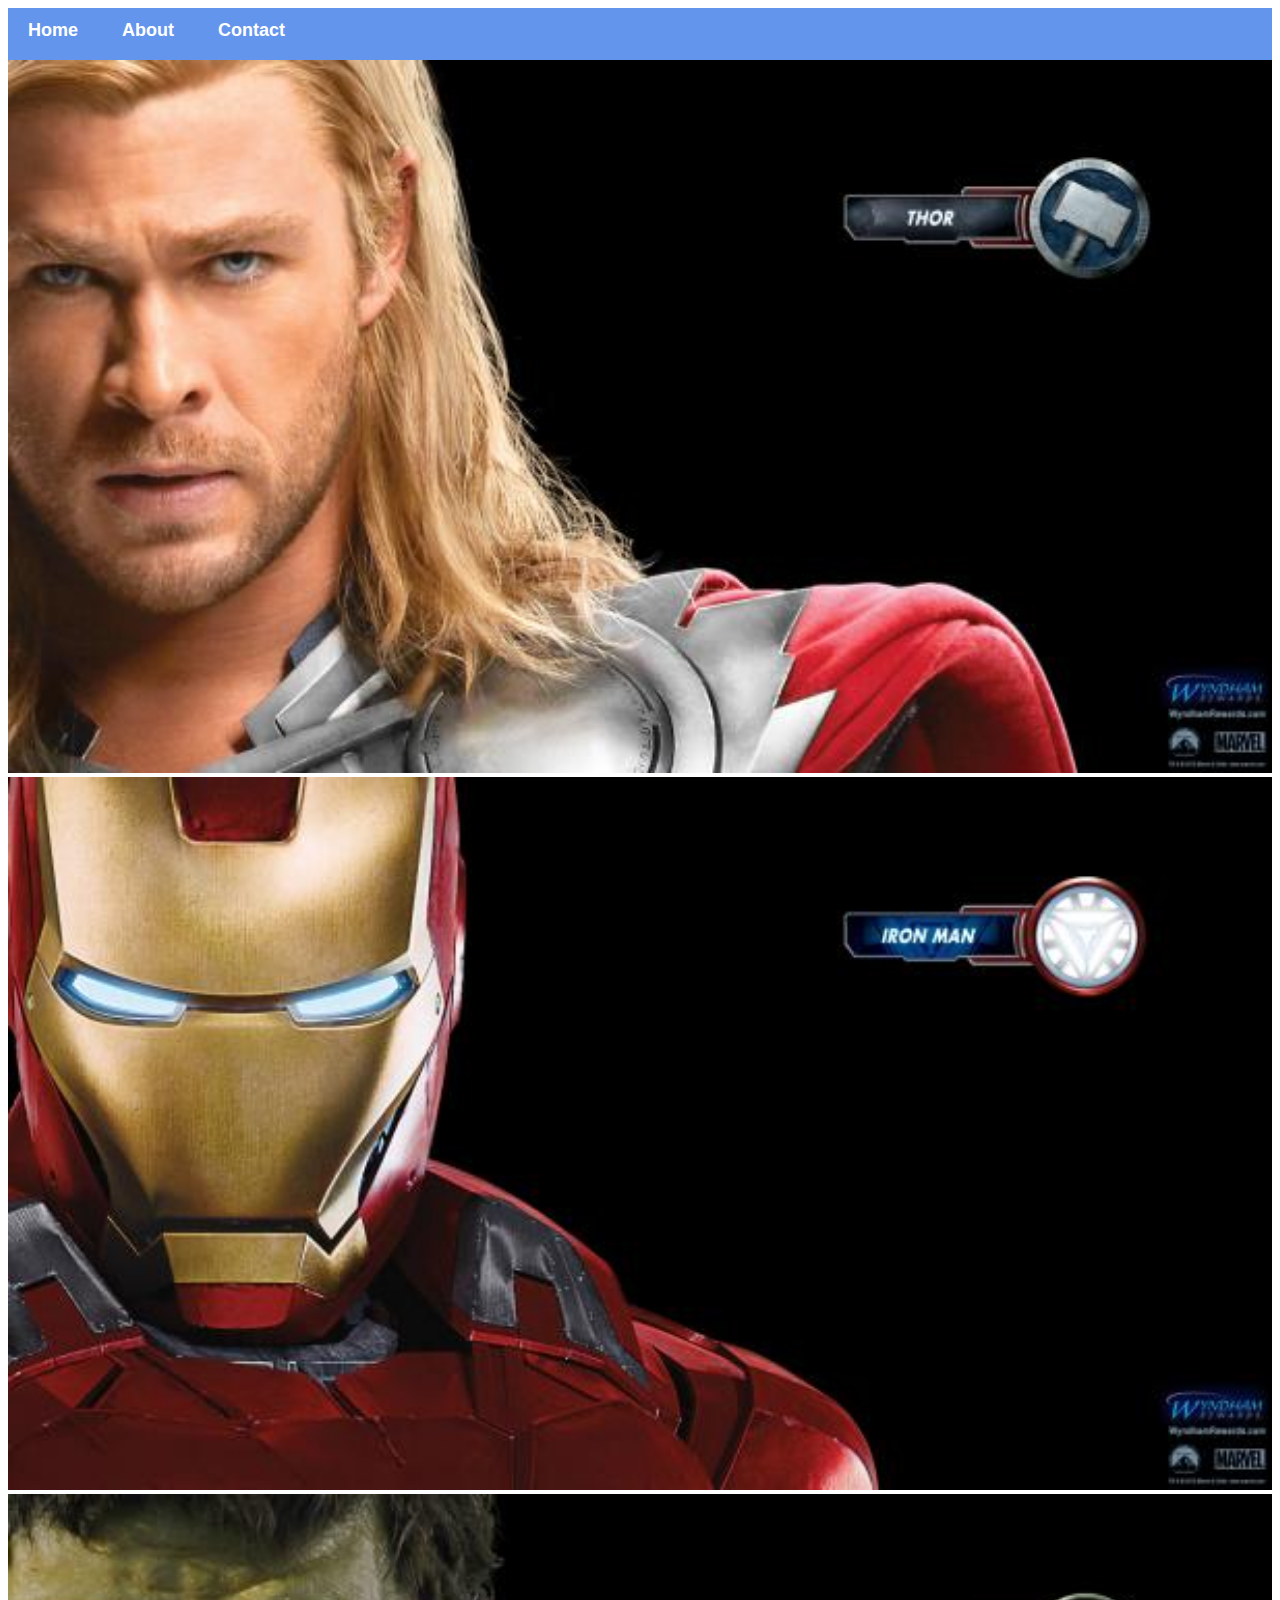
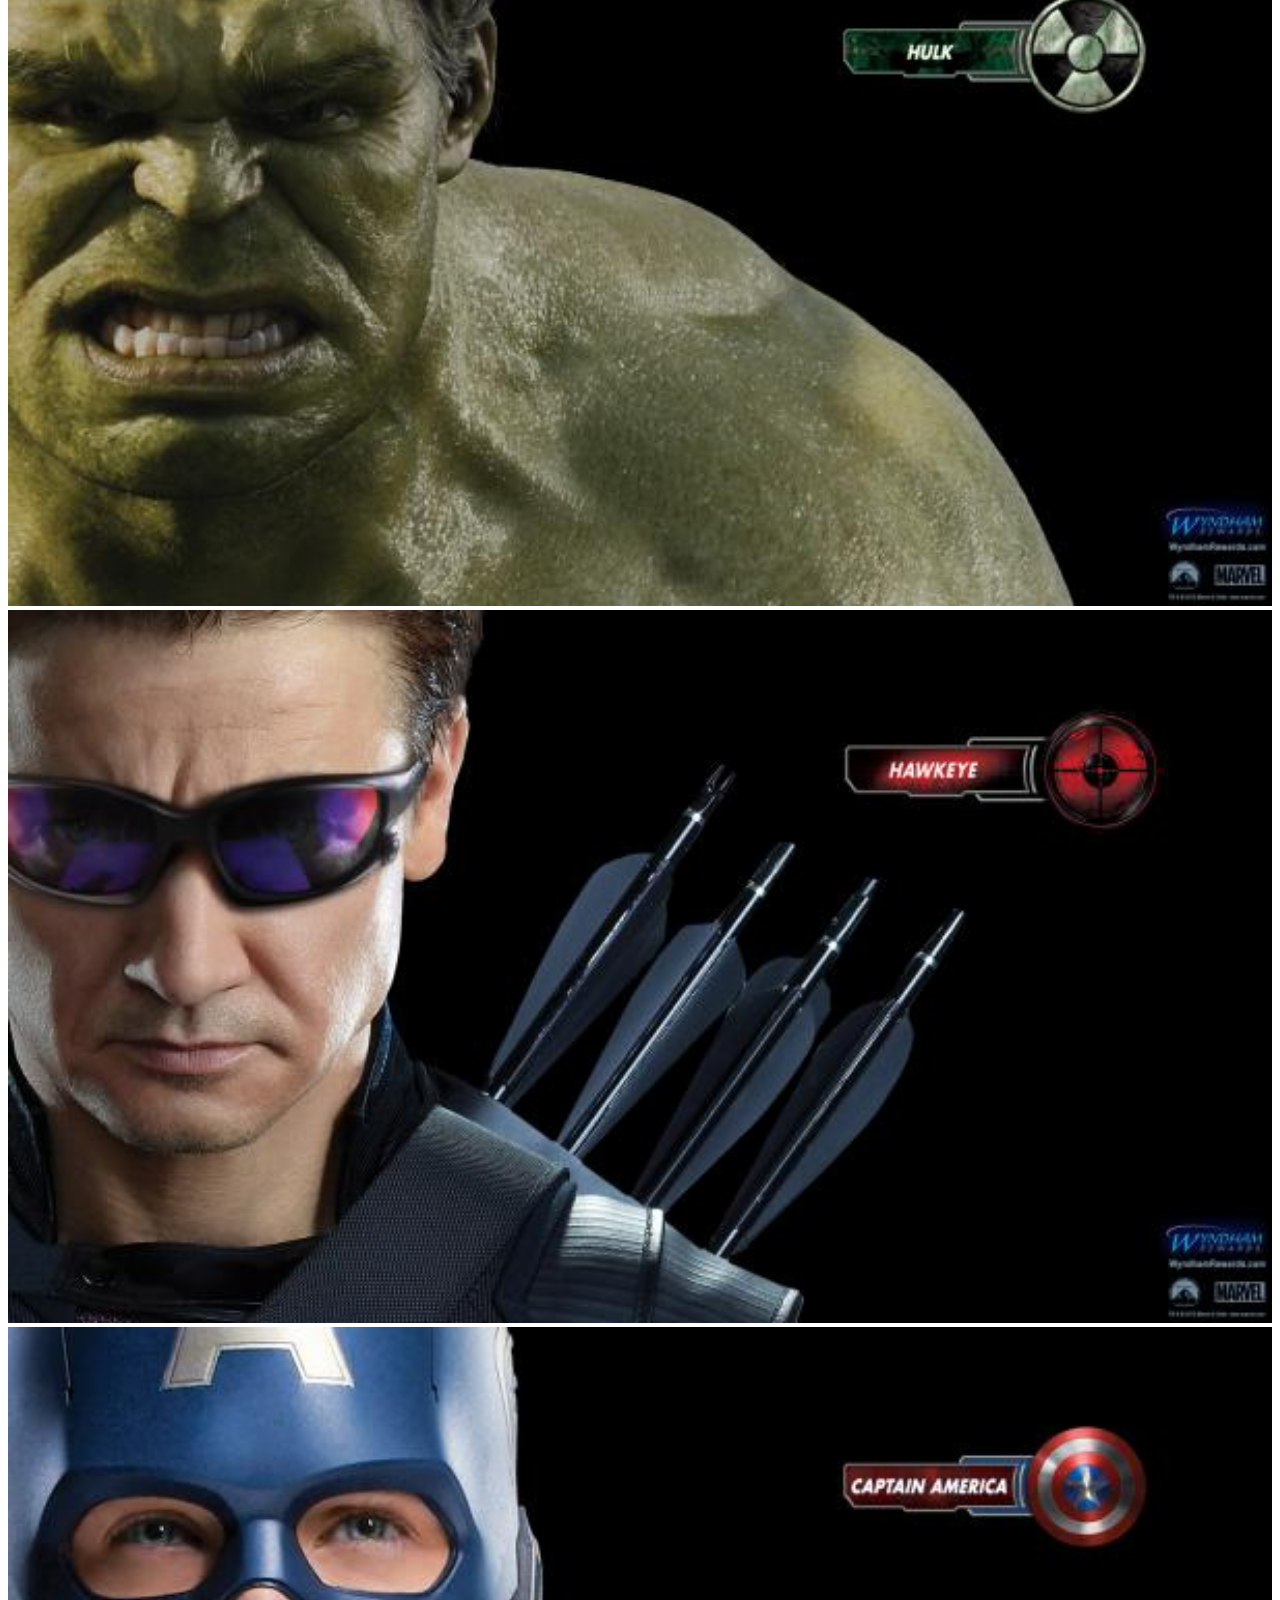
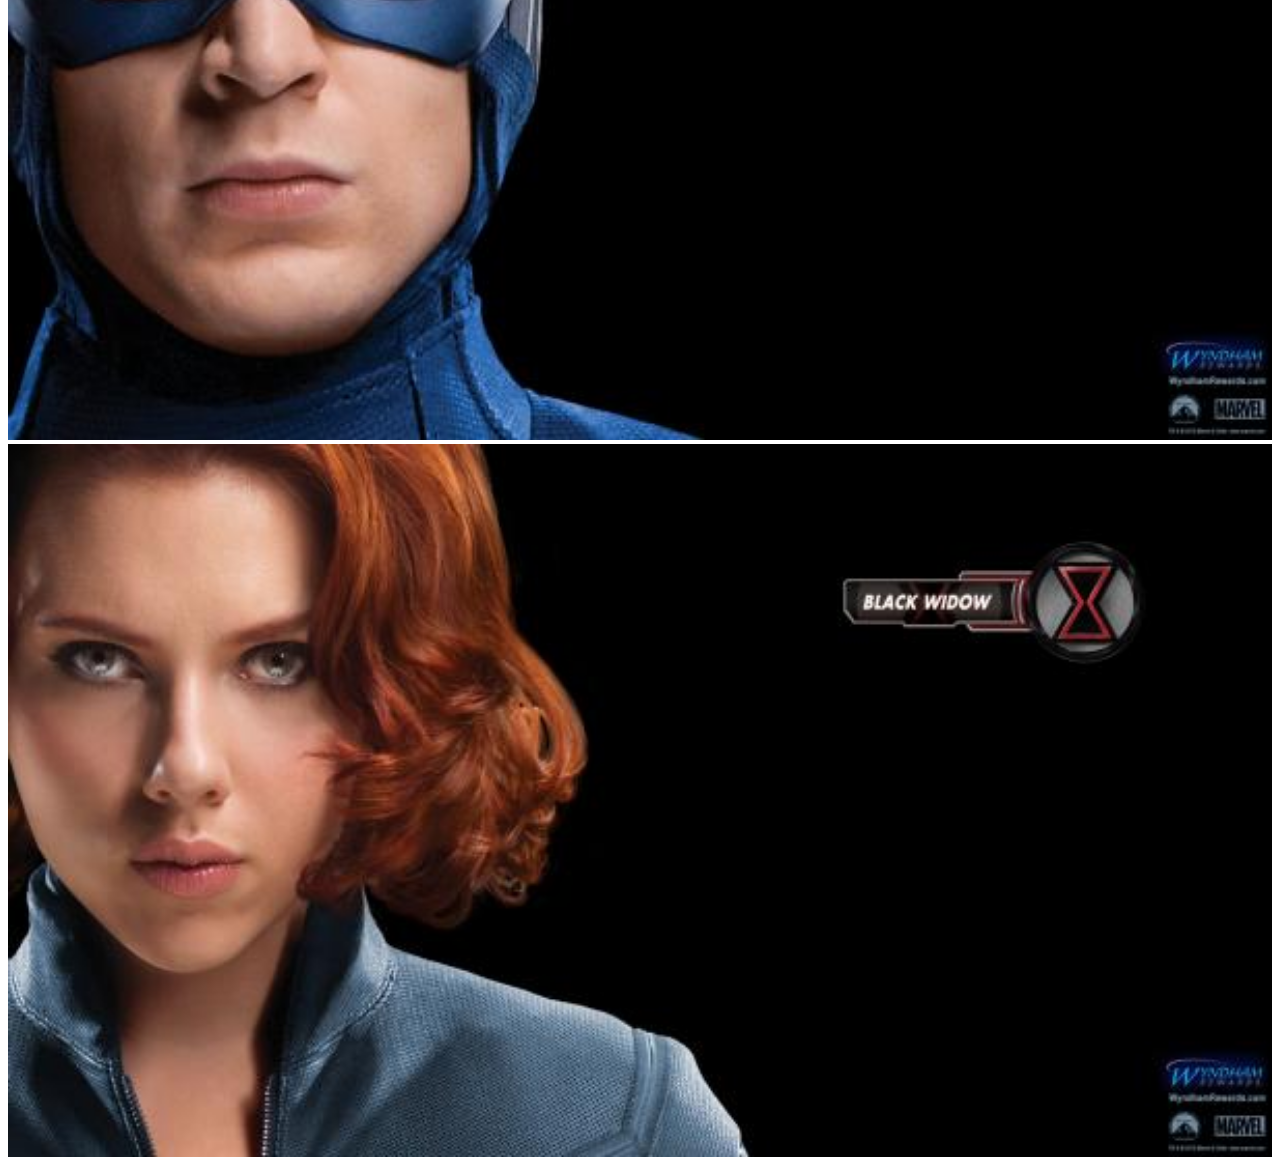
<file: Superhero App/index.html>
<!DOCTYPE html>
<html>
    <head>
         <link rel="stylesheet" href="style.css">
    </head>
    <body>
         <div id="menu">
            <a href="home.html">Home</a>
            <a href="about.html">About</a>
            <a href="contact.html">Contact</a>
         </div>
         <div class="gallery">
           <a href="avenger-1.html" ><img src="images/avengers_01.jpg" /></a>
           <a href="avenger-2.html" ><img src="images/avengers_02.jpg" /></a>
           <a href="avenger-3.html" ><img src="images/avengers_03.jpg" /></a>
           <a href="avenger-4.html" ><img src="images/avengers_04.jpg" /></a>
           <a href="avenger-5.html "><img src="images/avengers_05.jpg" /></a>
           <a href="avenger-6.html" ><img src="images/avengers_06.jpg" /></a>

         </div>
    </body>
</html>
</file>
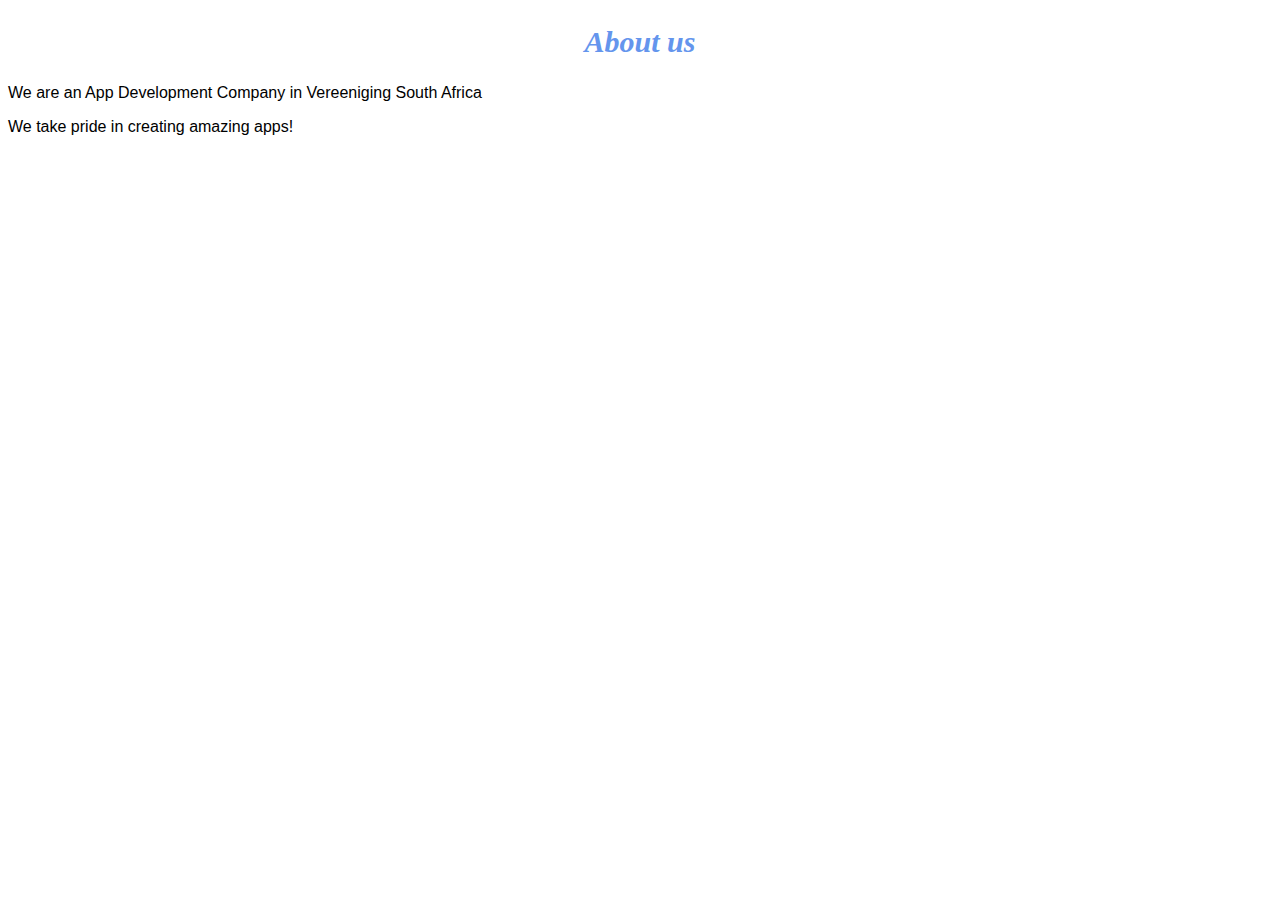
<file: Superhero App/about.html>
<!DOCTYPE html>
<html>
    <head>
         <link rel="stylesheet" href="style.css">
    </head>
     <body>
         <h2>About us</h2>
        <P>We are an App Development Company in Vereeniging South Africa</P>
        <P>We take pride in creating amazing apps!</P>

    </body>
</html>
</file>
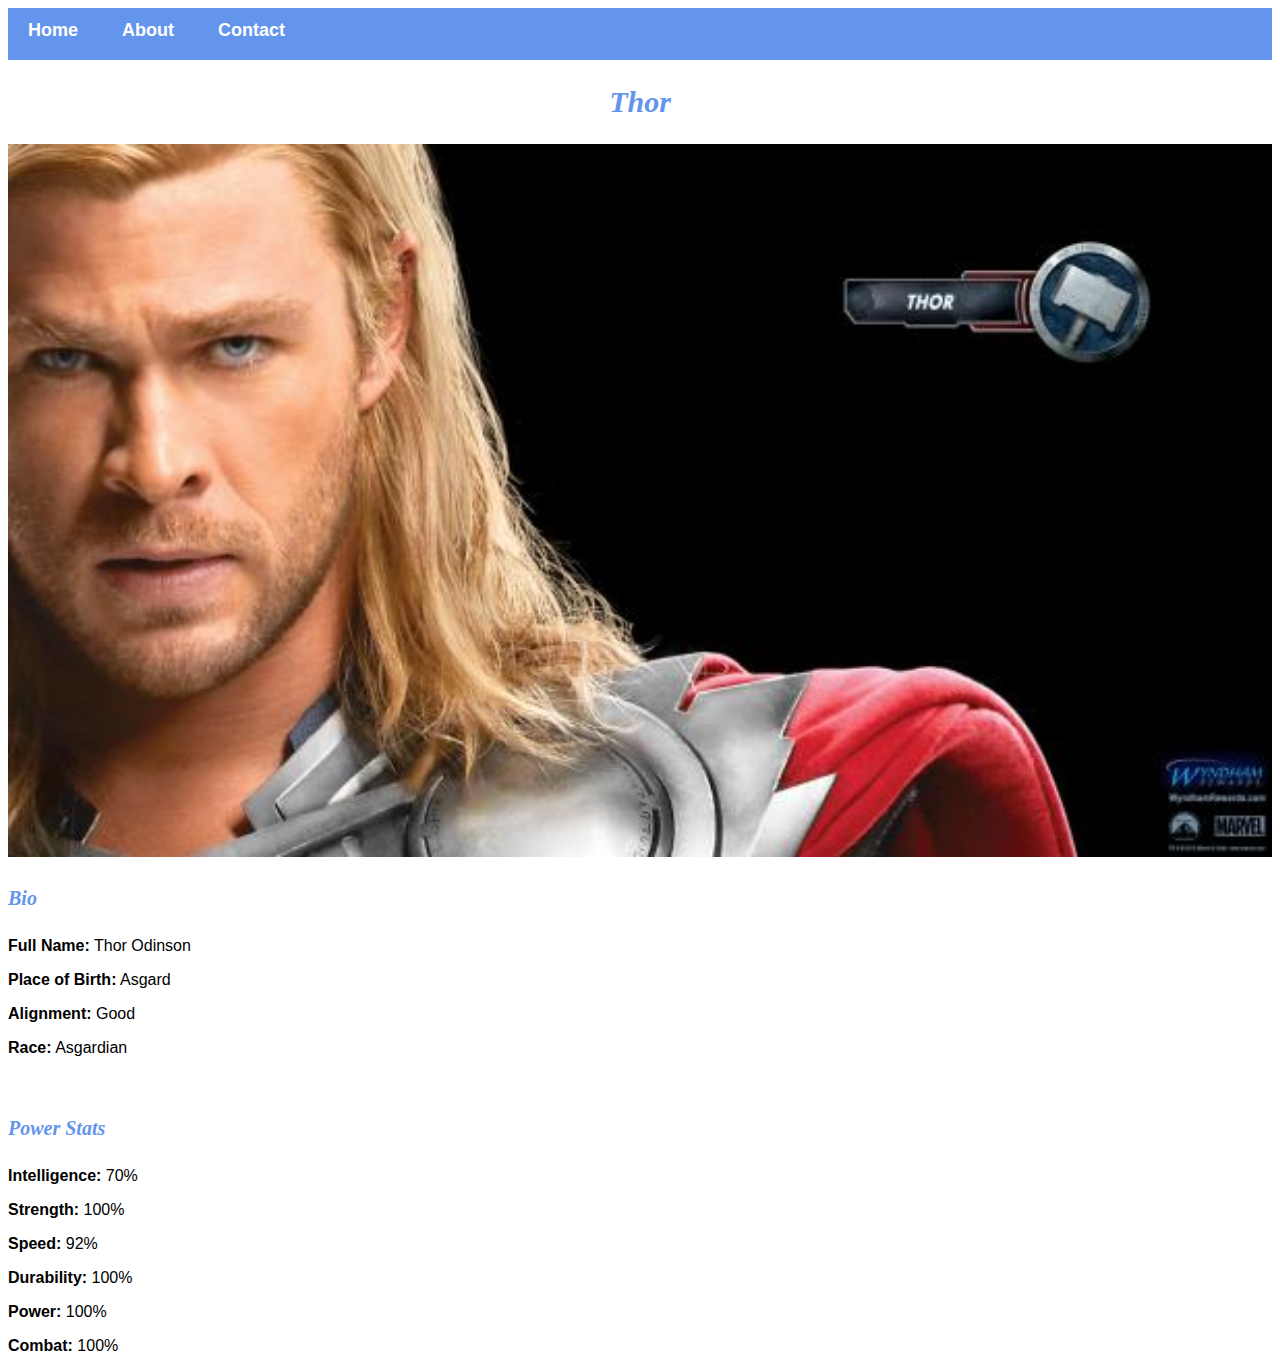
<file: Superhero App/avenger-1.html>
<!DOCTYPE html>
<html>
    <head>
         <link rel="stylesheet" href="style.css">
    </head>
     <body>
         <div id="menu">
            <a href="home.html">Home</a>
            <a href="about.html">About</a>
            <a href="contact.html">Contact</a>
         </div>
         <h2>Thor</h2>
         <div class="gallery">
            <img src="images/avengers_01.jpg" />
        </div>
        <h4>Bio</h4>
        <p><b>Full Name:</b> Thor Odinson</p>
        <p><b>Place of Birth:</b> Asgard</p>
        <p><b>Alignment:</b> Good</p>
        <p><b>Race:</b> Asgardian</p>
        <br/>
        <h4>Power Stats</h4>
        <P><b>Intelligence:</b> 70%</P>
        <p><b>Strength:</b> 100%</p>
        <P><b>Speed:</b> 92%</P>
        <P><b>Durability:</b> 100%</P>
        <P><b>Power:</b> 100%</P>
        <P><b>Combat:</b> 100%</P>
    </body>
</html>
</file>
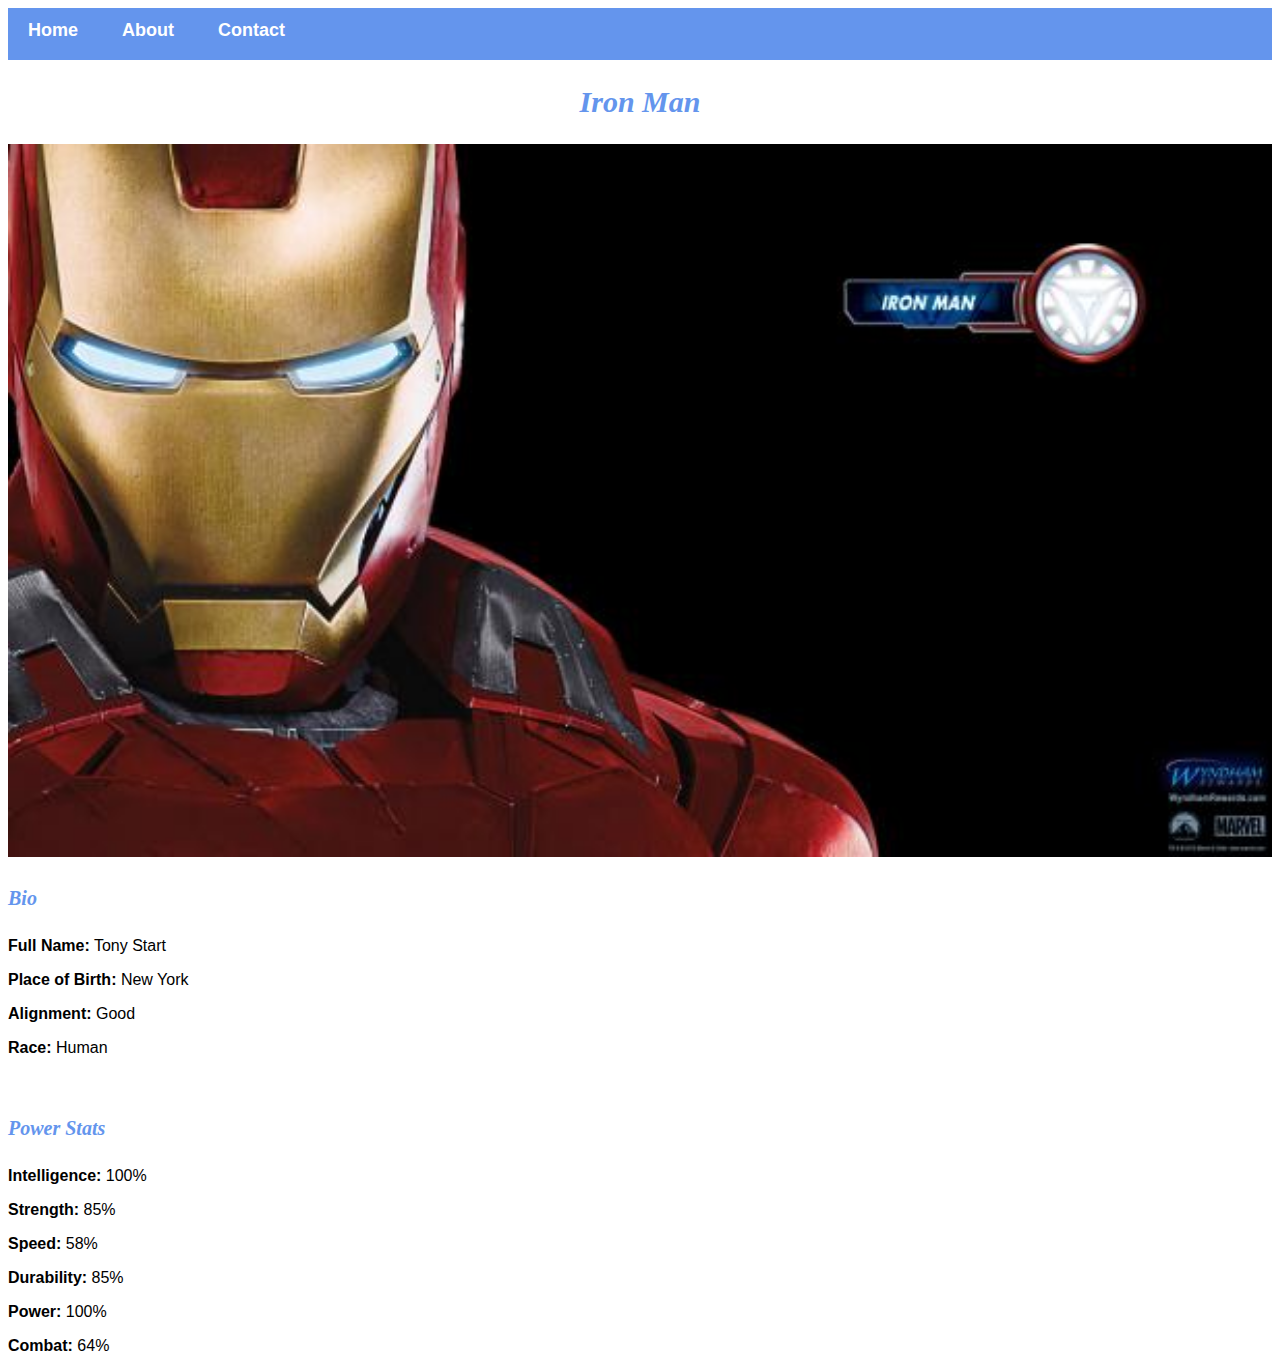
<file: Superhero App/avenger-2.html>
<!DOCTYPE html>
<html>
    <head>
         <link rel="stylesheet" href="style.css">
    </head>
     <body>
         <div id="menu">
            <a href="home.html">Home</a>
            <a href="about.html">About</a>
            <a href="contact.html">Contact</a>
         </div>
         <h2>Iron Man</h2>
         <div class="gallery">
            <img src="images/avengers_02.jpg" />
        </div>
        <h4>Bio</h4>
        <p><b>Full Name:</b> Tony Start</p>
        <p><b>Place of Birth:</b> New York</p>
        <p><b>Alignment:</b> Good</p>
        <p><b>Race:</b> Human</p>
        <br/>
        <h4>Power Stats</h4>
        <P><b>Intelligence:</b> 100%</P>
        <p><b>Strength:</b> 85%</p>
        <P><b>Speed:</b> 58%</P>
        <P><b>Durability:</b> 85%</P>
        <P><b>Power:</b> 100%</P>
        <P><b>Combat:</b> 64%</P>
    </body>
</html>
</file>
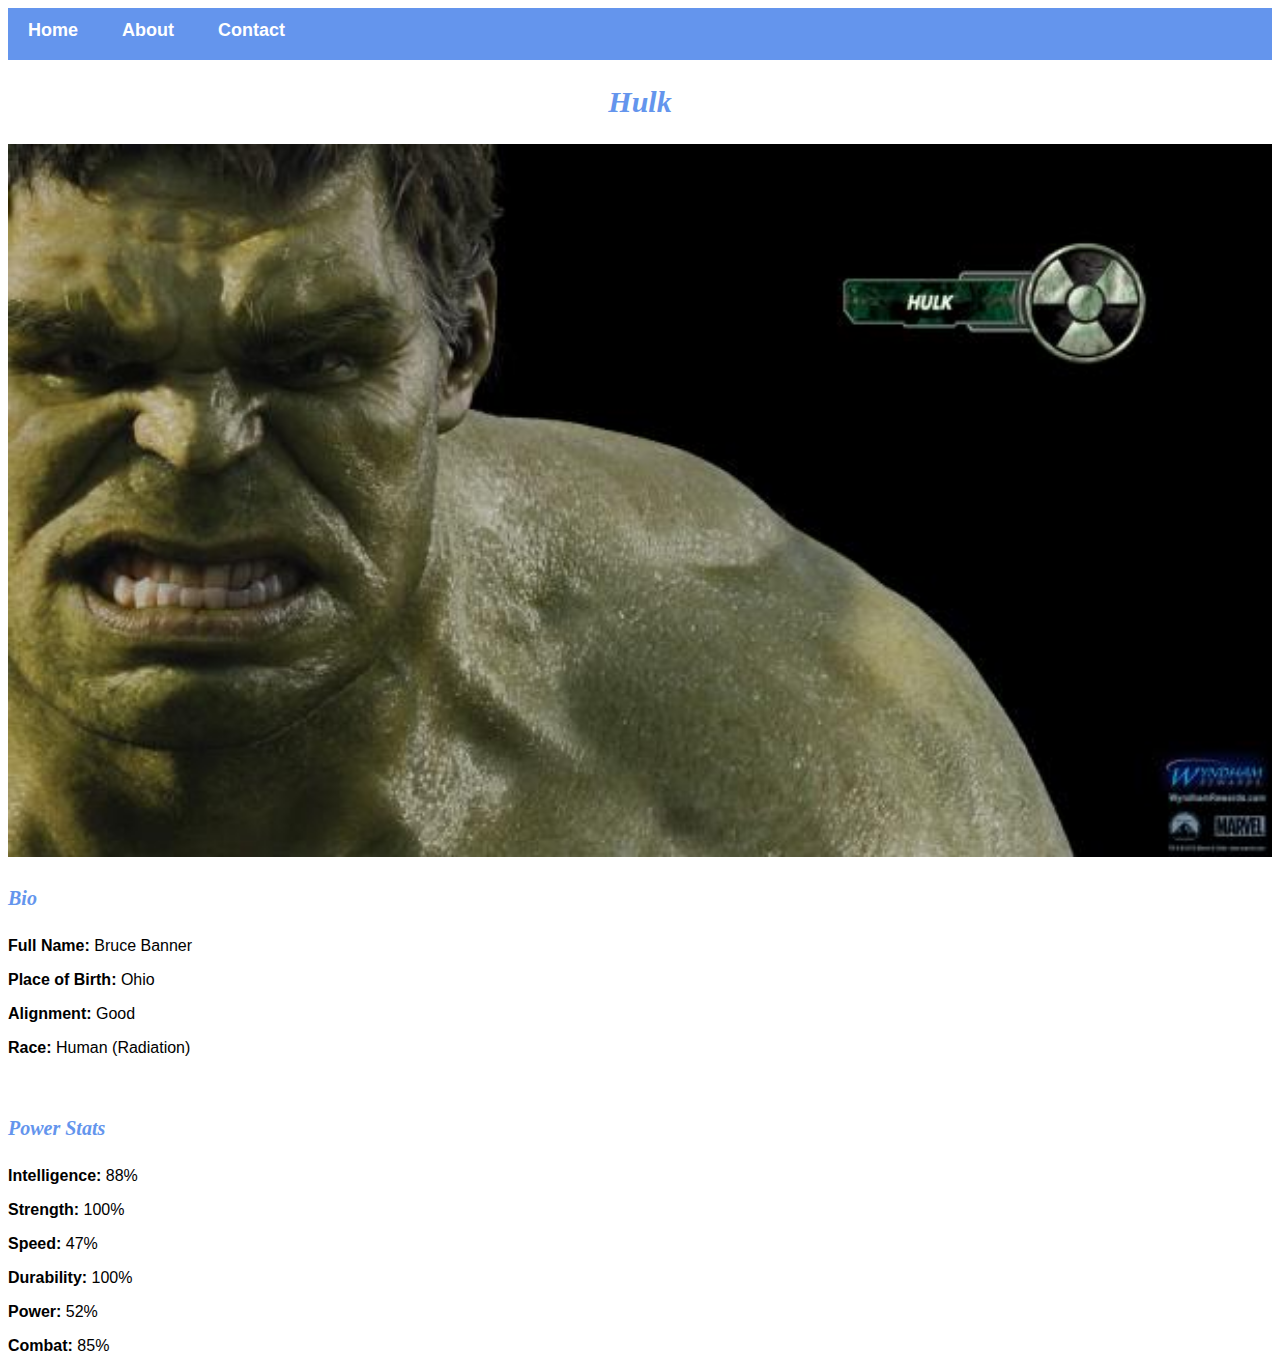
<file: Superhero App/avenger-3.html>
<!DOCTYPE html>
<html>
    <head>
         <link rel="stylesheet" href="style.css">
    </head>
     <body>
         <div id="menu">
            <a href="home.html">Home</a>
            <a href="about.html">About</a>
            <a href="contact.html">Contact</a>
         </div>
         <h2>Hulk</h2>
         <div class="gallery">
            <img src="images/avengers_03.jpg" />
        </div>
        <h4>Bio</h4>
        <p><b>Full Name:</b> Bruce Banner</p>
        <p><b>Place of Birth:</b> Ohio</p>
        <p><b>Alignment:</b> Good</p>
        <p><b>Race:</b> Human (Radiation)</p>
        <br/>
        <h4>Power Stats</h4>
        <P><b>Intelligence:</b> 88%</P>
        <p><b>Strength:</b> 100%</p>
        <P><b>Speed:</b> 47%</P>
        <P><b>Durability:</b> 100%</P>
        <P><b>Power:</b> 52%</P>
        <P><b>Combat:</b> 85%</P>
    </body>
</html>
</file>
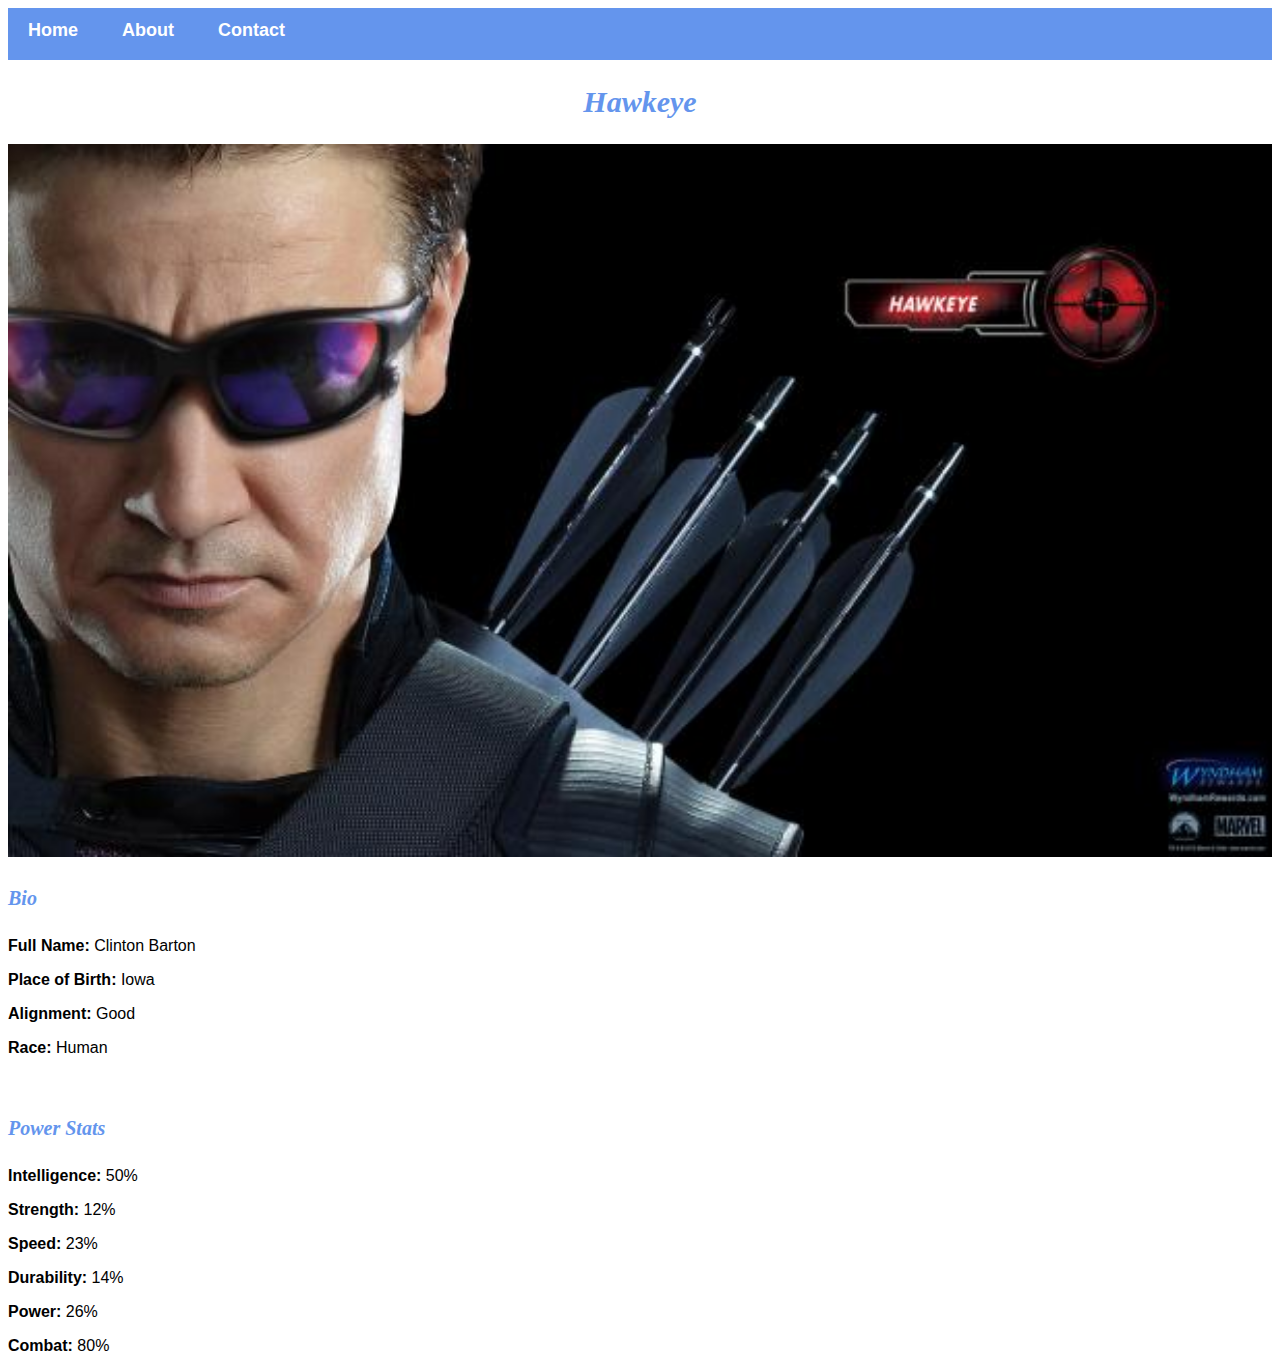
<file: Superhero App/avenger-4.html>
<!DOCTYPE html>
<html>
    <head>
         <link rel="stylesheet" href="style.css">
    </head>
     <body>
         <div id="menu">
            <a href="home.html">Home</a>
            <a href="about.html">About</a>
            <a href="contact.html">Contact</a>
         </div>
         <h2>Hawkeye</h2>
         <div class="gallery">
            <img src="images/avengers_04.jpg" />
        </div>
        <h4>Bio</h4>
        <p><b>Full Name:</b> Clinton Barton</p>
        <p><b>Place of Birth:</b> Iowa</p>
        <p><b>Alignment:</b> Good</p>
        <p><b>Race:</b> Human</p>
        <br/>
        <h4>Power Stats</h4>
        <P><b>Intelligence:</b> 50%</P>
        <p><b>Strength:</b> 12%</p>
        <P><b>Speed:</b> 23%</P>
        <P><b>Durability:</b> 14%</P>
        <P><b>Power:</b> 26%</P>
        <P><b>Combat:</b> 80%</P>
    </body>
</html>
</file>
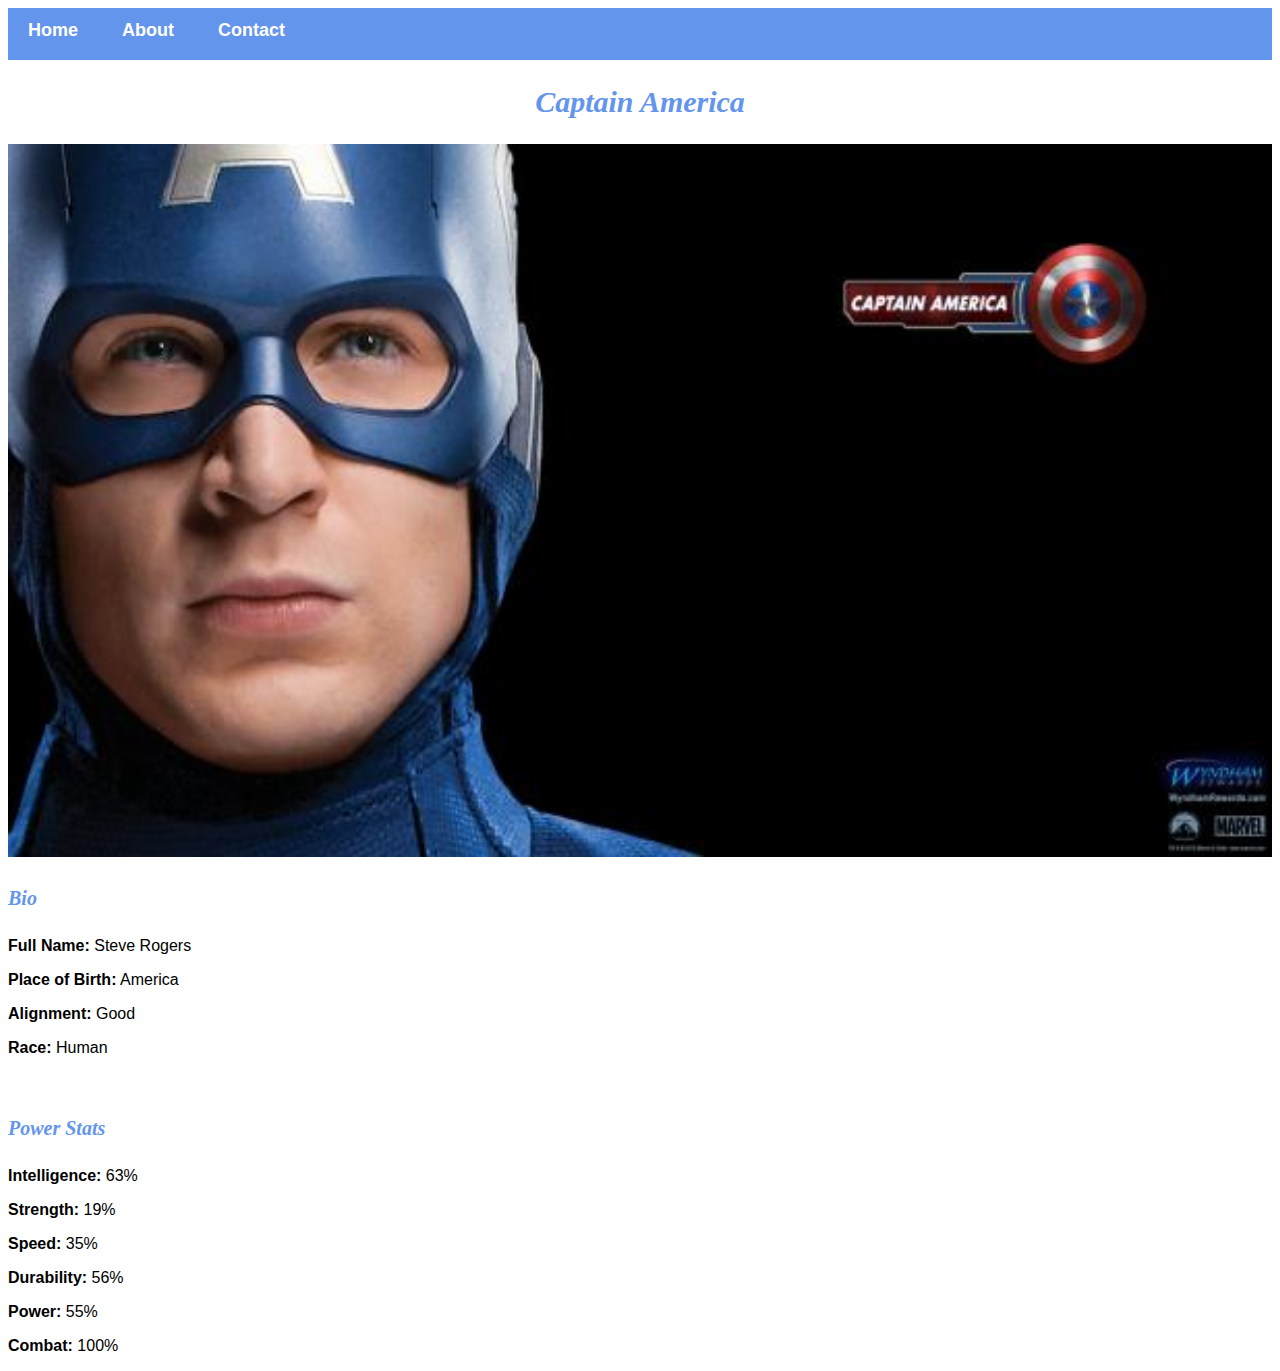
<file: Superhero App/avenger-5.html>
<!DOCTYPE html>
<html>
    <head>
         <link rel="stylesheet" href="style.css">
    </head>
     <body>
         <div id="menu">
            <a href="home.html">Home</a>
            <a href="about.html">About</a>
            <a href="contact.html">Contact</a>
         </div>
         <h2>Captain America</h2>
         <div class="gallery">
            <img src="images/avengers_05.jpg" />
        </div>
        <h4>Bio</h4>
        <p><b>Full Name:</b> Steve Rogers</p>
        <p><b>Place of Birth:</b> America</p>
        <p><b>Alignment:</b> Good</p>
        <p><b>Race:</b> Human</p>
        <br/>
        <h4>Power Stats</h4>
        <P><b>Intelligence:</b> 63%</P>
        <p><b>Strength:</b> 19%</p>
        <P><b>Speed:</b> 35%</P>
        <P><b>Durability:</b> 56%</P>
        <P><b>Power:</b> 55%</P>
        <P><b>Combat:</b> 100%</P>
    </body>
</html>
</file>
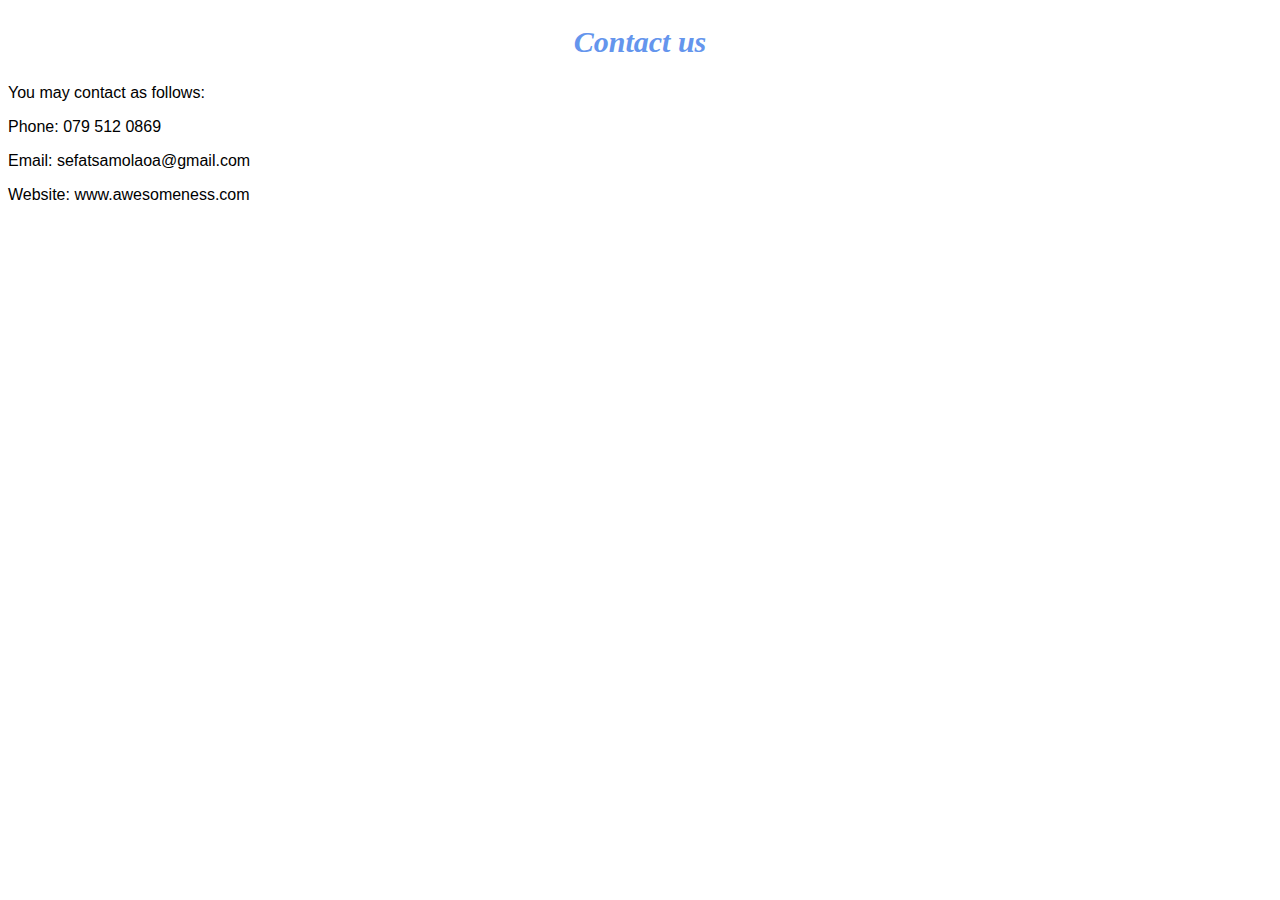
<file: Superhero App/contact.html>
<!DOCTYPE html>
<html>
    <head>
         <link rel="stylesheet" href="style.css">
    </head>
     <body>
         <h2>Contact us</h2>
        <P>You may contact as follows:</P>
        <P>Phone: 079 512 0869</P>
        <P>Email: sefatsamolaoa@gmail.com</P>
        <P>Website: www.awesomeness.com</P>

    </body>
</html>
</file>
<file: Superhero App/style.css>
.gallery img{
    width: 100%;
}

h2{
    font-family: Impact, fantasy;
    text-align: center;
    font-size: 30px;
    color: cornflowerblue;
    font-style: italic;
}

h4{
    font-family: impact, fantasy;
    font-size: 20px;
    color: cornflowerblue;
    font-style:italic ;
}

p{
    font-family: Helvetica, sans-serif;
}

#menu{
    width: 100%;
    height: 40px;
    background-color: cornflowerblue;
    padding-top: 12px;
}

#menu a{
color: #ffffff;
font-family: Helvetica, sans-serif;
font-size: 18px;
text-decoration: none;
font-weight: 800;

padding-left: 20px;
padding-right: 20px;
}

#menu a:hover{
    color: #5077bd;
}
</file>
